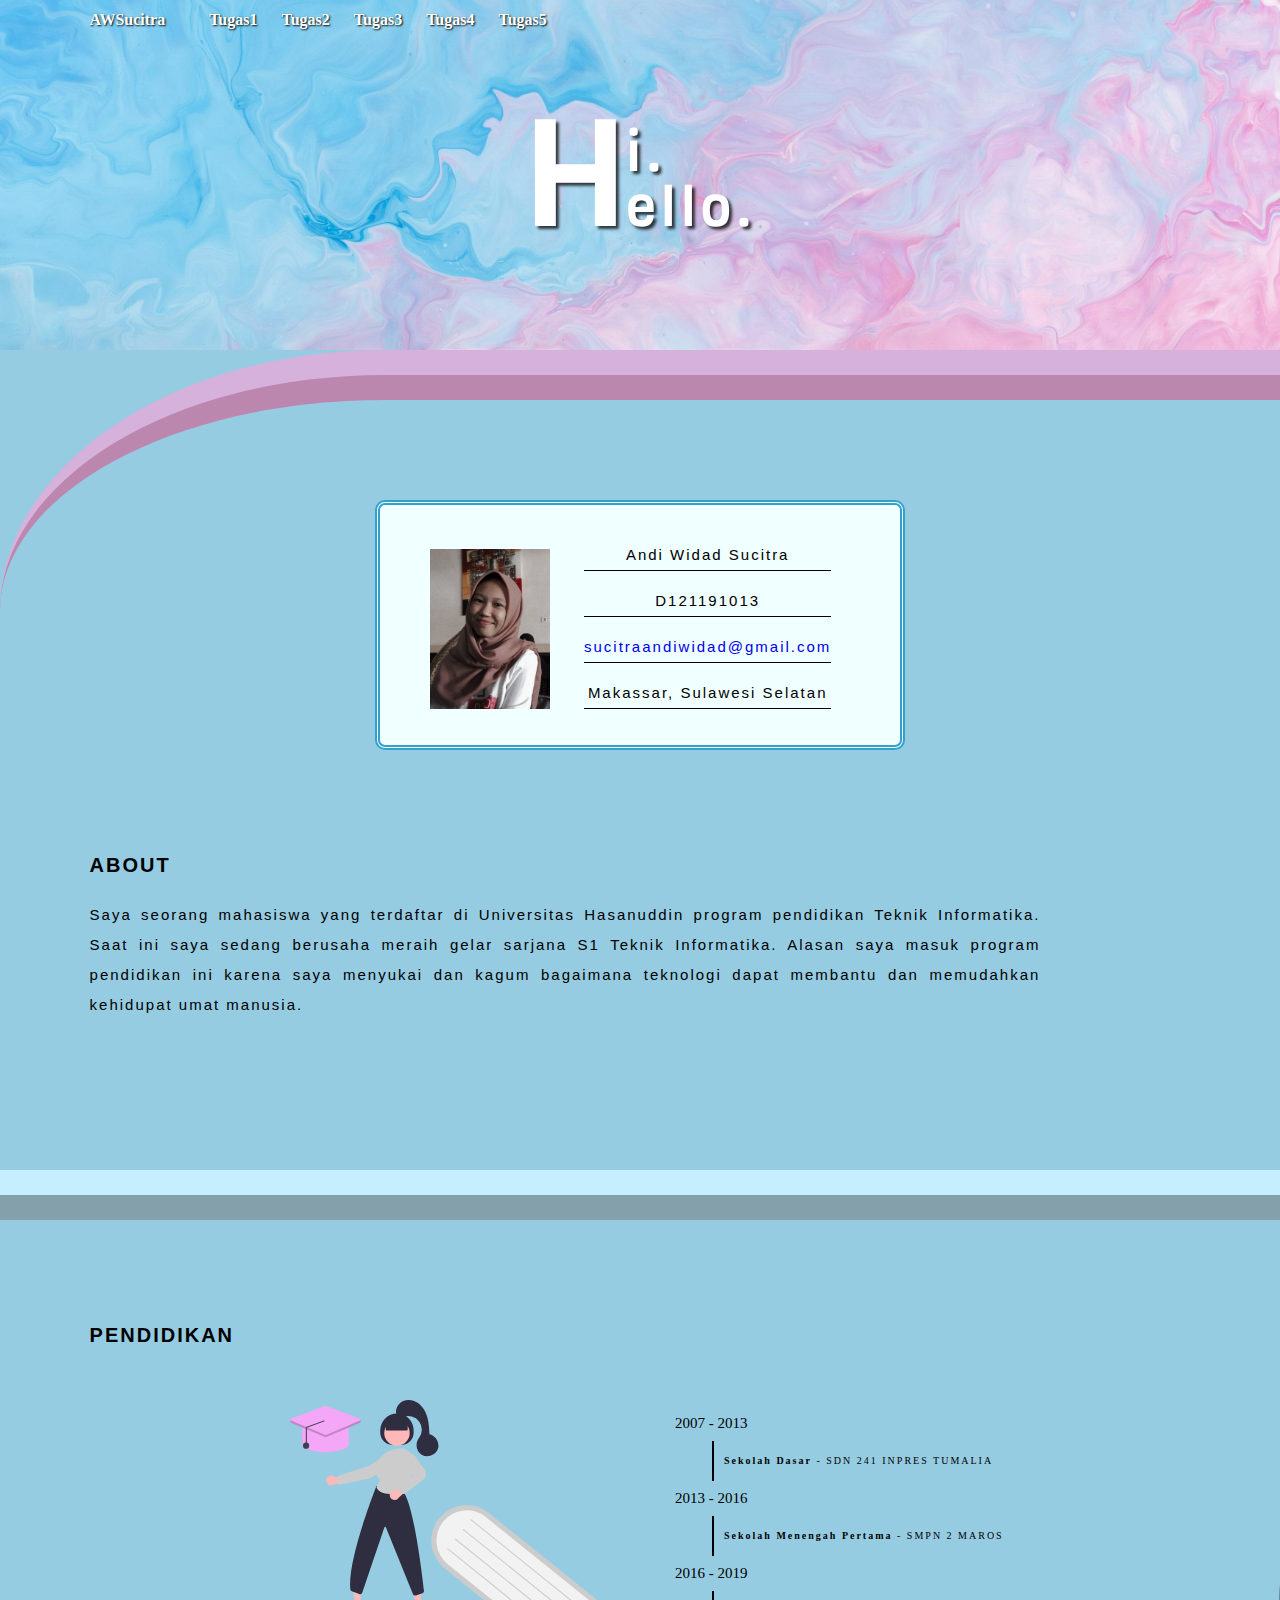
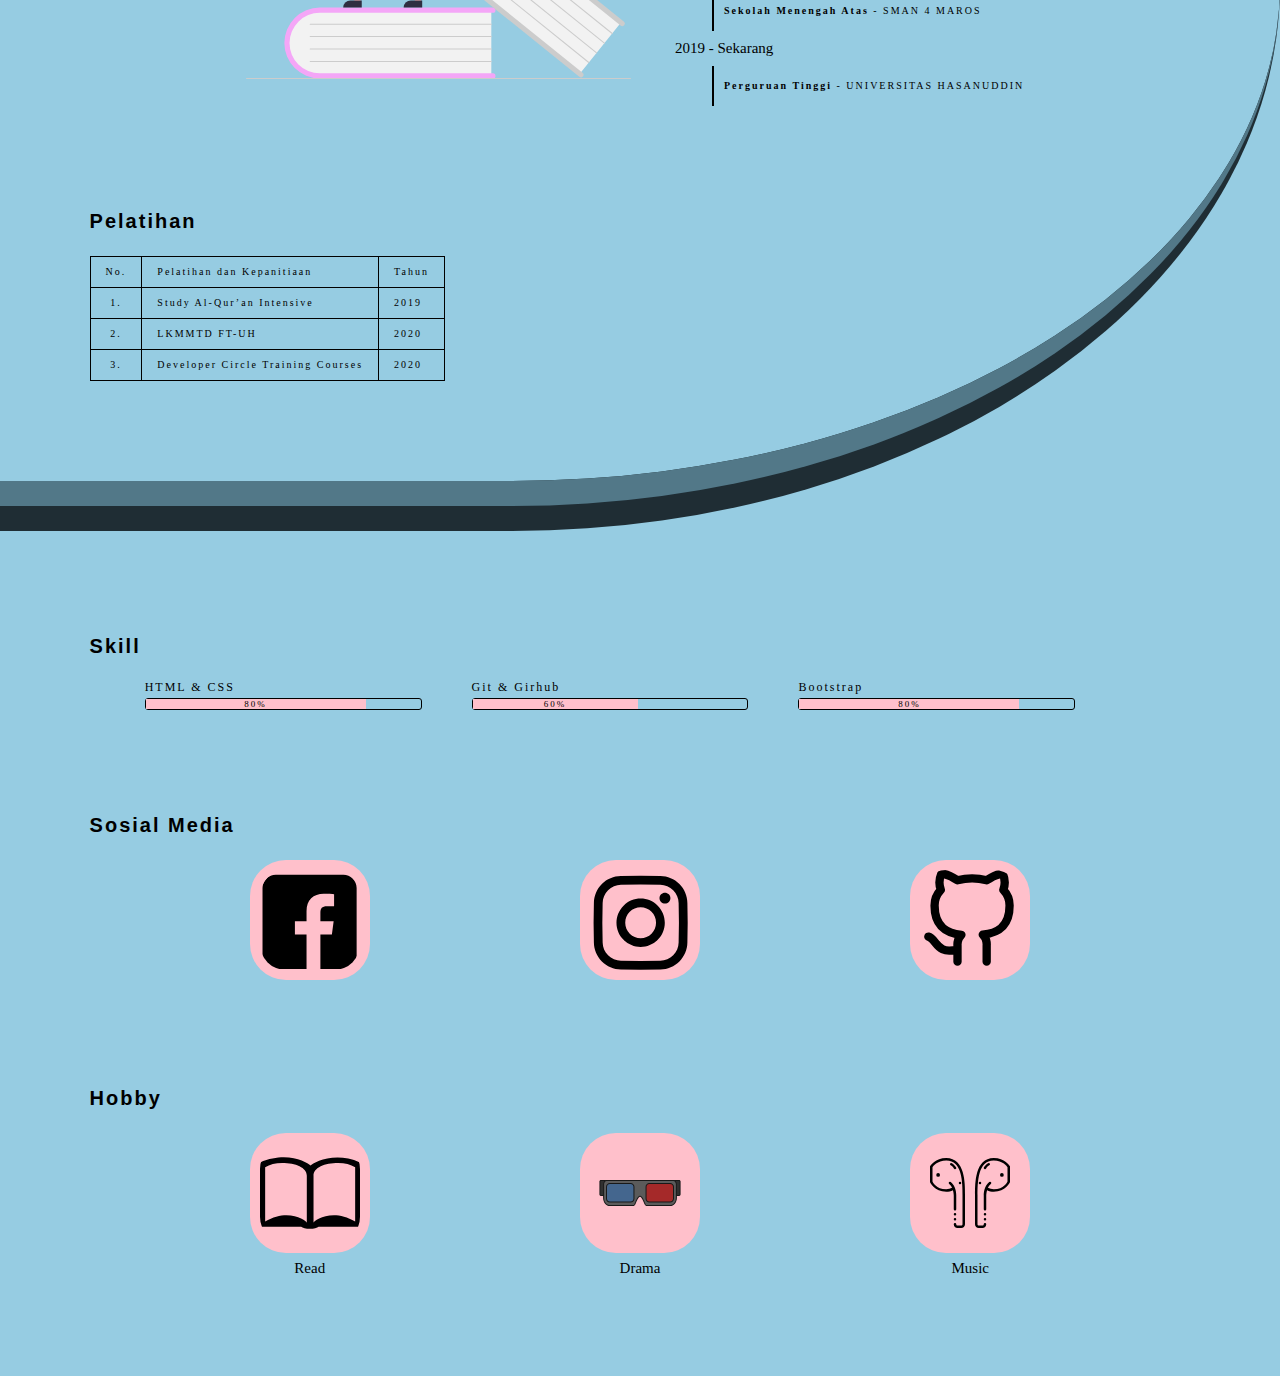
<file: index.html>
<!DOCTYPE html>
<html lang="en">

<head>
    <meta charset="UTF-8">
    <meta name="viewport" content="width=device-width, initial-scale=1.0">
    <title>Profil</title>

    <!-- CSS -->
    <link rel="stylesheet" href="style.css">

    <!-- FONT -->
    <link href="https://fonts.googleapis.com/css2?family=Viga&display=swap" rel="stylesheet">
</head>

<body>
    <!-- Header -->
    <section class="header">
        <div class="navbar container">
            <h1 class="brand">AWSucitra</h1>
            <div class="menu">
                <h1><a href="index.html">Tugas1</a></h1>
                <h1><a href="tugas2.html">Tugas2</a></h1>
                <h1><a href="regis.html">Tugas3</a></h1>
                <h1><a href="covid.html">Tugas4</a></h1>
                <h1><a href="https://widadsucitra.github.io/covid/">Tugas5</a></h1>
            </div>
        </div>
        <div class="jumbotron">
            <div class="greeting">
                <span class="huruf_h">H</span>
                <p class="huruf_i">i. <br> ello. </p>
            </div>

        </div>
    </section>
    <section class="top container">

        <div class="card_name">
            <img src="img/foto.jpg" alt="">
            <table>
                <tr>
                    <td>Andi Widad Sucitra</td>
                </tr>
                <tr>
                    <td>D121191013</td>
                </tr>
                <tr>
                    <td> <a href="mailto:sucitraandiwidad@gmail.com" target="blank">sucitraandiwidad@gmail.com</a> </td>
                </tr>
                <tr>
                    <td>Makassar, Sulawesi Selatan</td>
                </tr>

            </table>
        </div>

        <div class="about">
            <h2>ABOUT</h2>
            <p>Saya seorang mahasiswa yang terdaftar di Universitas Hasanuddin program pendidikan Teknik Informatika. Saat ini saya sedang berusaha meraih gelar sarjana S1 Teknik Informatika. Alasan saya masuk program pendidikan ini karena saya menyukai
                dan kagum bagaimana teknologi dapat membantu dan memudahkan kehidupat umat manusia. </p>
        </div>
    </section>

    <section class="tengah container">
        <div class="pendidikan">
            <h2>PENDIDIKAN</h2>
            <img src="img/education.svg" alt="">
            <div class="pend">
                <h3>2007 - 2013</h3>
                <div class="sekolah">
                    <p> <span>Sekolah Dasar</span> - SDN 241 INPRES TUMALIA </p>
                </div>
                <h3>2013 - 2016</h3>
                <div class="sekolah">
                    <p> <span>Sekolah Menengah Pertama</span> - SMPN 2 MAROS </p>
                </div>
                <h3>2016 - 2019</h3>
                <div class="sekolah">
                    <p> <span>Sekolah Menengah Atas</span> - SMAN 4 MAROS </p>
                </div>
                <h3>2019 - Sekarang</h3>
                <div class="sekolah">
                    <p> <span>Perguruan Tinggi</span> - UNIVERSITAS HASANUDDIN </p>
                </div>
            </div>
        </div>

        <div class="pelatihan">
            <h2>Pelatihan</h2>
            <table>
                <tr>
                    <td>No.</td>
                    <td>Pelatihan dan Kepanitiaan</td>
                    <td>Tahun</td>
                </tr>
                <tr>
                    <td>1.</td>
                    <td>Study Al-Qur’an Intensive </td>
                    <td>2019</td>
                </tr>
                <tr>
                    <td>2.</td>
                    <td>LKMMTD FT-UH</td>
                    <td>2020</td>
                </tr>
                <tr>
                    <td>3.</td>
                    <td>Developer Circle Training Courses</td>
                    <td>2020</td>
                </tr>
            </table>
        </div>
    </section>
    <section class="bottom container">
        <div class="skill">
            <h2>Skill</h2>
            <table>
                <tr>
                    <td>
                        <p>HTML & CSS</p>
                        <div class="html"></div>
                    </td>
                    <td>
                        <p>Git & Girhub</p>
                        <div class="git"></div>
                    </td>
                    <td>
                        <p>Bootstrap</p>
                        <div class="boot"></div>
                    </td>
                </tr>
            </table>
        </div>
        <div class="sosmed">
            <h2>Sosial Media</h2>
            <table>
                <tr>
                    <td>
                        <a href="https://en-gb.facebook.com/andi.w.sucitra"><img src="img/fb.svg" alt=""></a>
                    </td>
                    <td>
                        <a href="https://instagram.com/andiwidadsucitra?igshid=185oa29jnqblo"><img src="img/ig.svg" alt=""></a>
                    </td>
                    <td>
                        <a href="https://github.com/WidadSucitra">
                            <img src="img/github.svg" alt="">
                        </a>
                    </td>
                </tr>
            </table>
        </div>
        <div class="hobby">
            <h2>Hobby</h2>
            <table>
                <tr>
                    <td>
                        <a href="https://www.wattpad.com/story/160580759-himpunan">
                            <img src="img/read.svg" alt="">
                        </a>
                        <p>Read</p>
                    </td>
                    <td>
                        <a href="https://youtu.be/hqUlNL-Q3Fs">
                            <img src="img/movie.svg" alt="">
                        </a>
                        <p>Drama</p>
                    </td>
                    <td>
                        <a href="https://youtu.be/6cbGhLzZpC0">
                            <img src="img/earphone.svg" alt="">
                        </a>
                        <p>Music</p>
                    </td>
                </tr>
            </table>
        </div>
    </section>
</body>

</html>
</file>
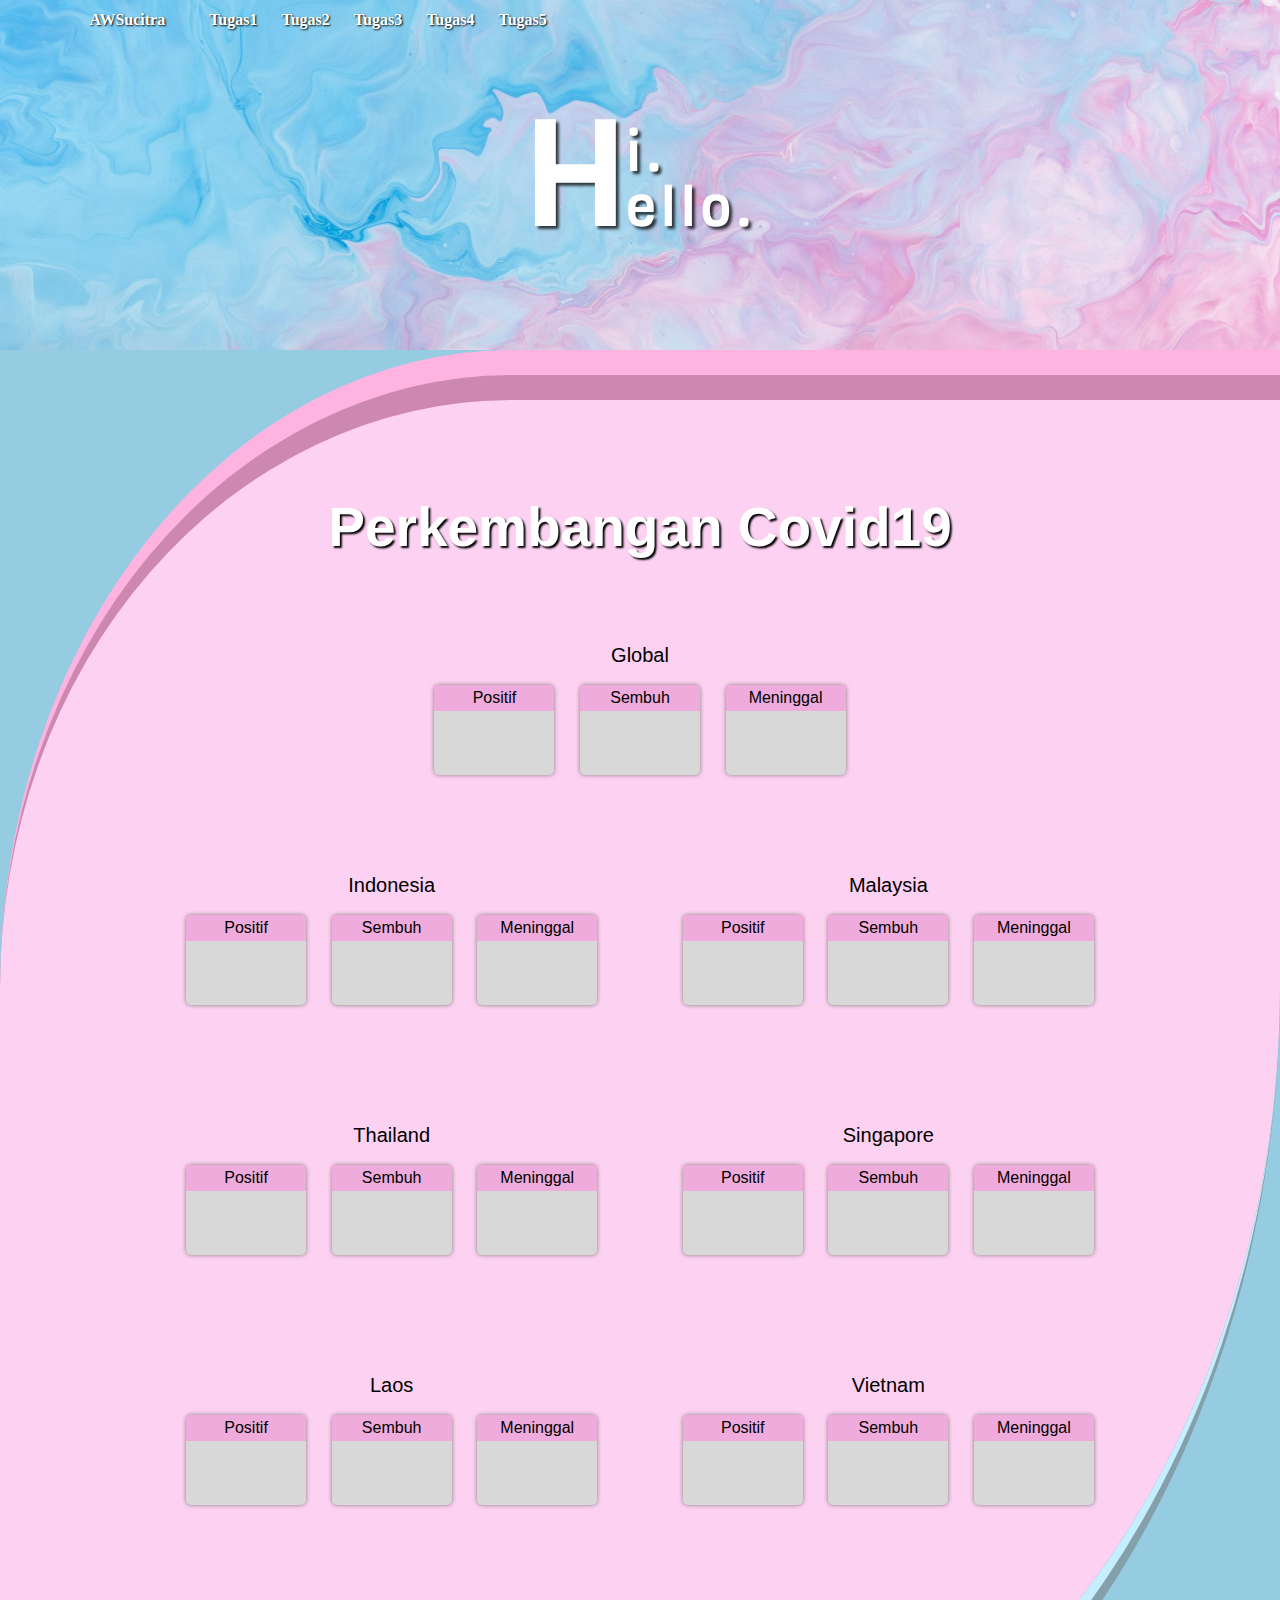
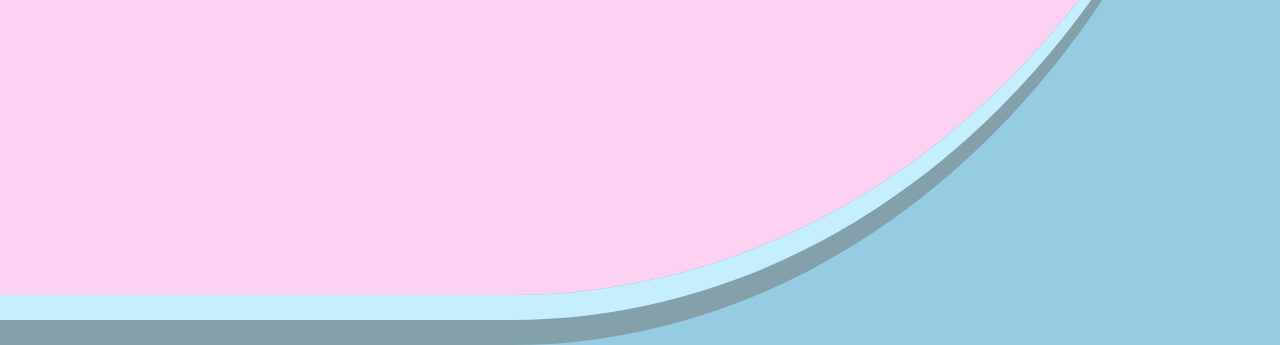
<file: covid.html>
<!DOCTYPE html>
<html lang="en">

<head>
    <meta charset="UTF-8">
    <meta name="viewport" content="width=device-width, initial-scale=1.0">
    <title>Covid19</title>

    <!-- CSS -->
    <link rel="stylesheet" href="regis.css">

    <!-- FONT -->
    <link href="https://fonts.googleapis.com/css2?family=Viga&display=swap" rel="stylesheet">

    <!-- JQuery -->
    <script src="https://code.jquery.com/jquery-3.2.1.min.js"></script>

    <!-- JS -->
    <script src="covid.js"></script>


</head>

<body>
    <!-- Header -->
    <section class="header">
        <div class="navbar container">
            <h1 class="brand">AWSucitra</h1>
            <div class="menu">
                <h1><a href="index.html">Tugas1</a></h1>
                <h1><a href="tugas2.html">Tugas2</a></h1>
                <h1><a href="regis.html">Tugas3</a></h1>
                <h1><a href="covid.html">Tugas4</a></h1>
                <h1><a href="https://widadsucitra.github.io/covid/">Tugas5</a></h1>
            </div>
        </div>
        <div class="jumbotron">
            <div class="greeting">
                <span class="huruf_h">H</span>
                <p class="huruf_i">i. <br> ello. </p>
            </div>
        </div>
    </section>
    <section class="top container covid">
        <div class="judul">
            <h2>Perkembangan Covid19</h2>
            <p id="last-Update"></p>
        </div>
        <div class="global">
            <h2>Global</h2>
            <div class="count">
                <div class="positif">
                    <h3>Positif</h3>
                    <p id="positif"></p>
                </div>
                <div class="sembuh">
                    <h3>Sembuh</h3>
                    <p id="sembuh"></p>
                </div>
                <div class="meninggal">
                    <h3>Meninggal</h3>
                    <p id="meninggal"></p>
                </div>
            </div>
        </div>
        <div class="group">
            <div class="indo negara">
                <h2>Indonesia</h2>
                <div class="count">
                    <div class="positif">
                        <h3>Positif</h3>
                        <p id="positif-indo"></p>
                    </div>
                    <div class="sembuh">
                        <h3>Sembuh</h3>
                        <p id="sembuh-indo"></p>
                    </div>
                    <div class="meninggal">
                        <h3>Meninggal</h3>
                        <p id="meninggal-indo"></p>
                    </div>
                </div>
            </div>
            <div class="malay negara">
                <h2>Malaysia</h2>
                <div class="count">
                    <div class="positif">
                        <h3>Positif</h3>
                        <p id="positif-malay"></p>
                    </div>
                    <div class="sembuh">
                        <h3>Sembuh</h3>
                        <p id="sembuh-malay"></p>
                    </div>
                    <div class="meninggal">
                        <h3>Meninggal</h3>
                        <p id="meninggal-malay"></p>
                    </div>
                </div>
            </div>
        </div>
        <div class="group">
            <div class="thai negara">
                <h2>Thailand</h2>
                <div class="count">
                    <div class="positif">
                        <h3>Positif</h3>
                        <p id="positif-thai"></p>
                    </div>
                    <div class="sembuh">
                        <h3>Sembuh</h3>
                        <p id="sembuh-thai"></p>
                    </div>
                    <div class="meninggal">
                        <h3>Meninggal</h3>
                        <p id="meninggal-thai"></p>
                    </div>
                </div>
            </div>
            <div class="sg negara">
                <h2>Singapore</h2>
                <div class="count">
                    <div class="positif">
                        <h3>Positif</h3>
                        <p id="positif-sg"></p>
                    </div>
                    <div class="sembuh">
                        <h3>Sembuh</h3>
                        <p id="sembuh-sg"></p>
                    </div>
                    <div class="meninggal">
                        <h3>Meninggal</h3>
                        <p id="meninggal-sg"></p>
                    </div>
                </div>
            </div>
        </div>
        <div class="group">
            <div class="laos negara">
                <h2>Laos</h2>
                <div class="count">
                    <div class="positif">
                        <h3>Positif</h3>
                        <p id="positif-laos"></p>
                    </div>
                    <div class="sembuh">
                        <h3>Sembuh</h3>
                        <p id="sembuh-laos"></p>
                    </div>
                    <div class="meninggal">
                        <h3>Meninggal</h3>
                        <p id="meninggal-laos"></p>
                    </div>
                </div>
            </div>
            <div class="vietnam negara">
                <h2>Vietnam</h2>
                <div class="count">
                    <div class="positif">
                        <h3>Positif</h3>
                        <p id="positif-vt"></p>
                    </div>
                    <div class="sembuh">
                        <h3>Sembuh</h3>
                        <p id="sembuh-vt"></p>
                    </div>
                    <div class="meninggal">
                        <h3>Meninggal</h3>
                        <p id="meninggal-vt"></p>
                    </div>
                </div>
            </div>
        </div>
    </section>


</body>

</html>
</file>
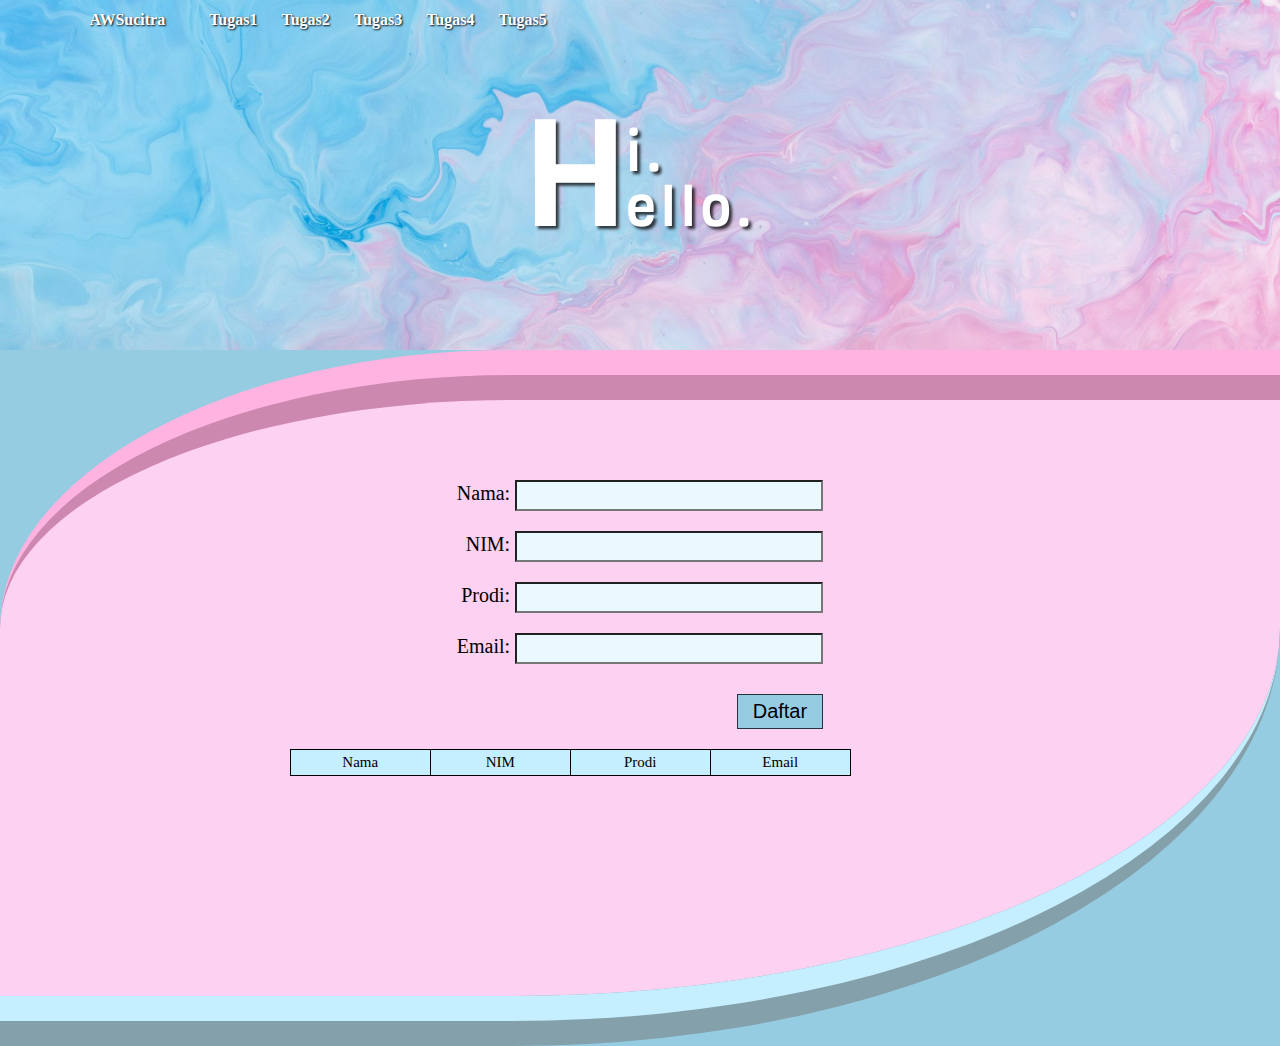
<file: regis.html>
<!DOCTYPE html>
<html lang="en">

<head>
    <meta charset="UTF-8">
    <meta name="viewport" content="width=device-width, initial-scale=1.0">
    <title>Regis</title>

    <!-- CSS -->
    <link rel="stylesheet" href="regis.css">

    <!-- FONT -->
    <link href="https://fonts.googleapis.com/css2?family=Viga&display=swap" rel="stylesheet">


</head>

<body>
    <!-- Header -->
    <section class="header">
        <div class="navbar container">
            <h1 class="brand">AWSucitra</h1>
            <div class="menu">
                <h1><a href="index.html">Tugas1</a></h1>
                <h1><a href="tugas2.html">Tugas2</a></h1>
                <h1><a href="regis.html">Tugas3</a></h1>
                <h1><a href="covid.html">Tugas4</a></h1>
                <h1><a href="https://widadsucitra.github.io/covid/">Tugas5</a></h1>
            </div>
        </div>
        <div class="jumbotron">
            <div class="greeting">
                <span class="huruf_h">H</span>
                <p class="huruf_i">i. <br> ello. </p>
            </div>
        </div>
    </section>

    <section class="top container">
        <form id='form'>

            <table class="isi-data">
                <tr>
                    <td><label for="nama">Nama:</label><label class="Validation-error hide" id="NameValidationError"></label></td>
                    <td><input type="text" id="nama" required></td>
                </tr>
                <tr>
                    <td><label for="nim">NIM:</label></td>
                    <td><input type="text" id="nim" required></td>
                </tr>
                <tr>
                    <td><label for="prodi">Prodi:</label></td>
                    <td><input type="text" id="prodi" required></td>
                </tr>
                <tr>
                    <td><label for="email">Email:</label></td>
                    <td><input type="text" id="email" required></td>
                </tr>
                <tr>
                    <td></td>
                    <td><button id="btnTambah" type="submit">Daftar</button></td>
                </tr>
            </table>
        </form>

        <div class="tabel-data">
            <table class="data">
                <thead>
                    <tr>
                        <th>Nama</th>
                        <th>NIM</th>
                        <th>Prodi</th>
                        <th>Email</th>
                        <th></th>
                    </tr>
                </thead>
                <tbody id="tabel">
                </tbody>
            </table>

        </div>
        <div id='pesan'>
        </div>
    </section>

    <script src="script.js"></script>

</body>

</html>
</file>
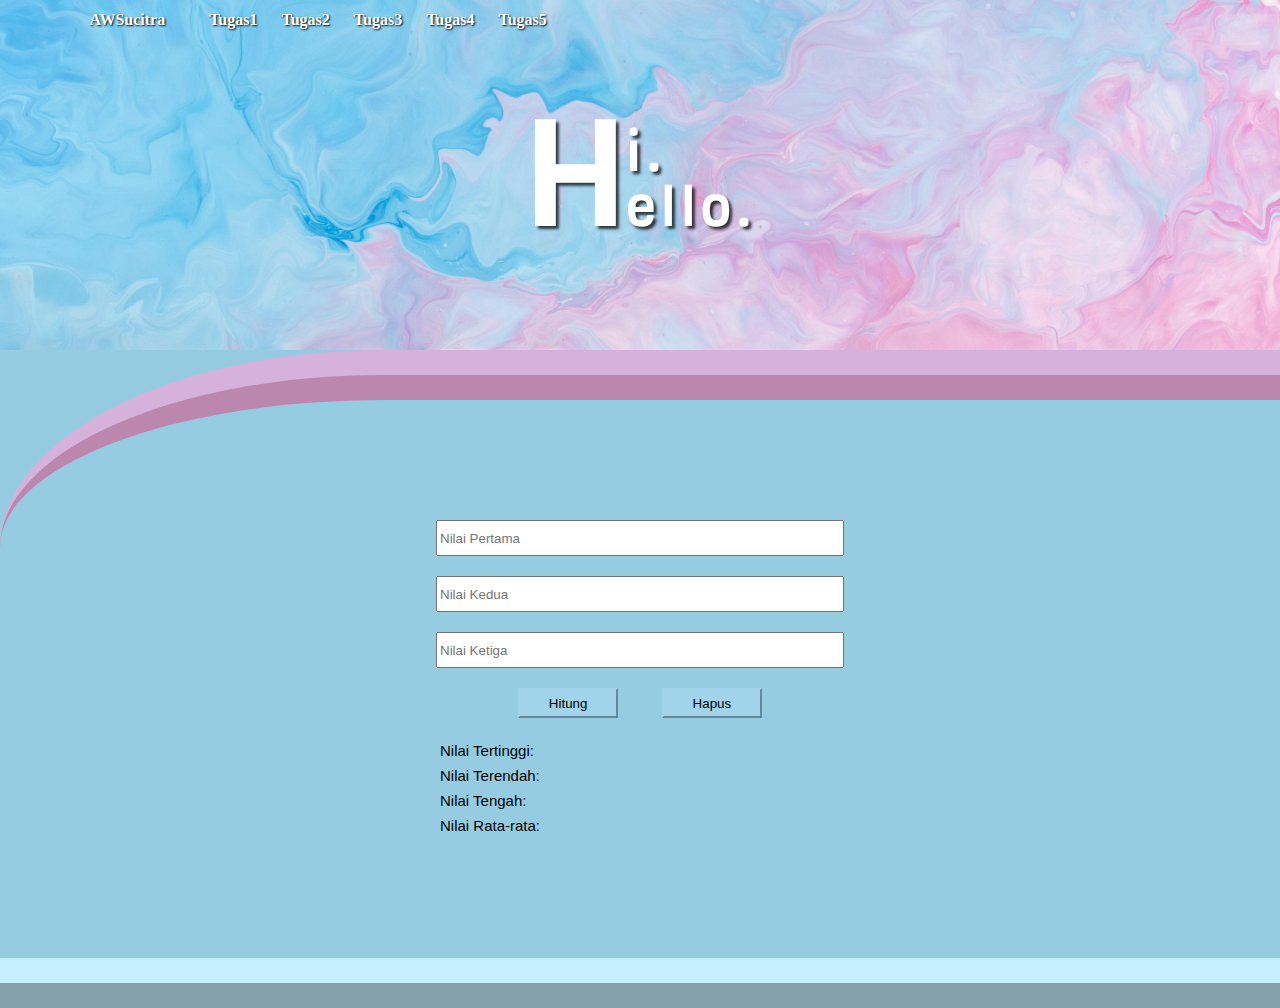
<file: tugas2.html>
<!DOCTYPE html>
<html lang="en">

<head>
    <meta charset="UTF-8">
    <meta name="viewport" content="width=device-width, initial-scale=1.0">
    <title>Hitung</title>

    <!-- CSS -->
    <link rel="stylesheet" href="style.css">

    <!-- FONT -->
    <link href="https://fonts.googleapis.com/css2?family=Viga&display=swap" rel="stylesheet">

    <script src="script.js"></script>
</head>

<body>
    <!-- Header -->
    <section class="header">
        <div class="navbar container">
            <h1 class="brand">AWSucitra</h1>
            <div class="menu">
                <h1><a href="index.html">Tugas1</a></h1>
                <h1><a href="tugas2.html">Tugas2</a></h1>
                <h1><a href="regis.html">Tugas3</a></h1>
                <h1><a href="covid.html">Tugas4</a></h1>
                <h1><a href="https://widadsucitra.github.io/covid/">Tugas5</a></h1>
            </div>
        </div>
        <div class="jumbotron">
            <div class="greeting">
                <span class="huruf_h">H</span>
                <p class="huruf_i">i. <br> ello. </p>
            </div>

        </div>
    </section>

    <section class="top container hitung">
        <form action="">
            <input type="text" id="Nilai1" placeholder="Nilai Pertama">
            <input type="text" id="Nilai2" placeholder="Nilai Kedua">
            <input type="text" id="Nilai3" placeholder="Nilai Ketiga">
        </form>
        <div class="tombol">
            <button onclick="count()">Hitung</button>
            <button onclick="HapusData()">Hapus</button>
        </div>
        <ul class="hasil">
            <li>Nilai Tertinggi: <span class="max"></span> </li>
            <li>Nilai Terendah: <span class="min"></span> </li>
            <li>Nilai Tengah: <span class="median"></span> </li>
            <li>Nilai Rata-rata: <span class="mean"></span></li>
        </ul>


    </section>
</body>

</html>
</file>
<file: style.css>
/* css reset */

html,
body,
div,
span,
applet,
object,
iframe,
h1,
h2,
h3,
h4,
h5,
h6,
p,
blockquote,
pre,
a,
abbr,
acronym,
address,
big,
cite,
code,
del,
dfn,
em,
img,
ins,
kbd,
q,
s,
samp,
small,
strike,
strong,
sub,
sup,
tt,
var,
b,
u,
i,
center,
dl,
dt,
dd,
ol,
ul,
li,
fieldset,
form,
label,
legend,
table,
caption,
tbody,
tfoot,
thead,
tr,
th,
td,
article,
aside,
canvas,
details,
embed,
figure,
figcaption,
footer,
header,
hgroup,
menu,
nav,
output,
ruby,
section,
summary,
time,
mark,
audio,
video {
    margin: 0;
    padding: 0;
    border: 0;
    font-size: 100%;
    font: inherit;
    vertical-align: baseline;
}


/* HTML5 display-role reset for older browsers */

article,
aside,
details,
figcaption,
figure,
footer,
header,
hgroup,
menu,
nav,
section {
    display: block;
}

body {
    line-height: 1;
}

ol,
ul {
    list-style: none;
}

blockquote,
q {
    quotes: none;
}

blockquote:before,
blockquote:after,
q:before,
q:after {
    content: '';
    content: none;
}

table {
    border-collapse: collapse;
    border-spacing: 0;
}


/* STYLE */

body {
    background-color: #96cce2;
}

.header .navbar .brand,
.menu h1,
.menu,
.h1 {
    display: inline-block;
}

.navbar {
    background-color: transparent;
    width: 100%;
    height: 40px;
    line-height: 40px;
    padding-left: 35px;
    box-sizing: border-box;
    color: rgb(255, 255, 255);
    text-shadow: 1px 1px 2px rgb(0, 0, 0);
    font-weight: bold;
}

.navbar a {
    text-decoration: none;
    color: rgb(255, 255, 255);
    text-shadow: 1px 1px 2px rgb(0, 0, 0);
    font-weight: bold;
    margin: 0 10px;
}

.navbar .menu {
    margin-left: 30px;
}

.jumbotron {
    margin-top: -40px;
    background-size: cover;
    height: 250px;
    background-image: url(img/pawel-czerwinski-Qiy4hr18aGs-unsplash\ \(1\)\ \(1\).jpg);
    background-position-y: 60%;
    background-repeat: no-repeat;
}

.jumbotron .greeting {
    margin: auto;
    padding-top: 100px;
    width: fit-content;
    font-family: 'Viga', sans-serif;
    color: white;
    text-shadow: 3px 3px 3px rgba(0, 0, 0, 0.747);
    text-align: left;
    word-spacing: 10px;
    letter-spacing: 5px;
}

.jumbotron .greeting .huruf_h {
    font-size: 100px;
}

.jumbotron .greeting .huruf_i {
    display: inline-block;
    font-size: 35px;
    margin-left: -25px;
}

.container {
    padding: 0 7%;
}

section.top,
section.tengah,
section.bottom {
    padding-top: 100px;
}

section.tengah {
    border-bottom-right-radius: 60%;
    border-bottom: 50px ridge #527888;
}

.card_name {
    width: fit-content;
    height: 300px;
    margin: auto;
    box-sizing: border-box;
    border: thick double #32a1ce;
    border-radius: 10px;
    padding: 20px;
    background-color: azure;
    box-sizing: border-box;
    padding-bottom: 70px;
}

.card_name img {
    height: 50%;
    margin: 0 25%;
}

.card_name table,
.pendidikan img,
.pendidikan .pend {
    display: block;
}

h2 {
    font-size: 20px;
    font-weight: bold;
    width: fit-content;
}

h2,
.card_name td,
.about p {
    font-family: Arial, Helvetica, sans-serif;
    color: black;
    line-height: 20px;
    letter-spacing: 2px;
}

.card_name td {
    text-align: center;
    padding-top: 15px;
    font-weight: 200;
    font-size: 10px;
    border-bottom: solid 1px black;
}

.card_name td a {
    text-decoration: none;
    cursor: pointer;
}

.about {
    box-sizing: border-box;
    margin: 50px 0;
    padding-right: 70px;
}

.about p {
    text-align: justify;
    margin: 20px 0 50px;
    font-size: 9px;
}

.pendidikan .pend {
    margin: 50px 0 100px;
}

.pendidikan h3 {
    font-size: 15px;
    padding-top: 10px;
}

.pendidikan img {
    width: 75%;
    padding-top: 50px;
    margin: auto;
}

.pendidikan span {
    font-weight: bold;
}

.pendidikan p {
    font-size: 10px;
    line-height: 20px;
    margin: 10px 0 0 37px;
    padding: 7px;
    border-left: solid 2px black;
}

.pendidikan p,
.pelatihan td,
.skill td {
    letter-spacing: 2px;
}

.pelatihan table {
    width: 100px;
    margin: 20px 0 100px;
}

.pelatihan td {
    border: solid 1px black;
    font-size: 10px;
    padding: 6px 8px;
}

.pelatihan td:first-child {
    text-align: center;
}

.skill table,
.sosmed table,
.hobby table {
    width: 90%;
    margin: 20px auto 100px;
    text-align: left;
    box-sizing: border-box;
}

.skill table td {
    display: block;
    font-size: 12px;
}

.skill table div {
    margin: 5px 0 10px 0;
    border: solid 1px black;
    height: 10px;
    border-radius: 3px;
}

.skill table div::after {
    font-size: xx-small;
    text-align: center;
    line-height: 10px;
    display: block;
    height: 100%;
    background-color: rgb(255 192 203);
}

.skill table div.html::after {
    content: '80%';
    width: 80%;
}

.skill table div.git::after {
    content: '60%';
    width: 60%;
}

.skill table div.boot::after {
    content: '80%';
    width: 80%;
}

.sosmed img,
.hobby img {
    height: 30px;
    padding: 10px;
    background-color: pink;
    border-radius: 30%;
    cursor: pointer;
}

.sosmed table td,
.hobby table td {
    text-align: center;
}

.hobby table td p {
    font-size: 10px;
    padding-top: 5px
}


/* TUGAS2.HTML */

.hitung {
    padding-bottom: 100px;
    font-size: 13px;
}

.top form input {
    display: block;
    margin: 20px auto;
    width: 200px;
    height: 30px;
}

.top .tombol {
    width: fit-content;
    margin: 0 auto;
}

.top button {
    margin: 0 20px;
    width: 60px;
    height: 30px;
    background-color: #a1d3ea;
    border-color: #a1d3ea;
}

.hasil {
    width: 200px;
    margin: 20px auto;
}

.hasil li {
    line-height: 25px;
    font-family: sans-serif;
}

@media screen and (min-width: 760px) {
    .jumbotron {
        height: 350px;
    }
    .jumbotron .greeting .huruf_h {
        font-size: 150px;
    }
    .jumbotron .greeting .huruf_i {
        font-size: 55px;
    }
    section.top {
        border-top-left-radius: 30%;
        border-top: 50px ridge rgba(255, 158, 215, 0.6);
        border-bottom: 50px ridge #c5eeff;
    }
    .card_name {
        width: 530px;
        height: 250px;
        padding: 20px;
    }
    .card_name img {
        height: 80%;
        margin: 0 30px;
    }
    .card_name table,
    .pendidikan img,
    .pendidikan .pend {
        display: inline-block;
    }
    h2,
    .card_name td,
    .about p {
        line-height: 30px;
    }
    .card_name td {
        font-size: 15px;
    }
    .card_name td a {
        text-decoration: none;
        cursor: pointer;
    }
    .about {
        padding: 50px 0;
        padding-right: 150px;
    }
    .about p {
        font-size: 15px;
    }
    .pendidikan .pend {
        width: 40%;
        margin-top: 30px;
        padding-left: 40px;
        margin-bottom: 100px;
    }
    .pendidikan img {
        width: 45%;
        padding-bottom: 100px;
    }
    .pendidikan p {
        padding: 10px;
    }
    .pelatihan table {
        width: fit-content;
    }
    .pelatihan td {
        padding: 10px 15px;
    }
    .skill table td {
        display: inline-block;
        width: 33%;
    }
    .skill table div {
        margin: 5px 50px 0 0;
    }
    .sosmed img,
    .hobby img {
        height: 100px;
    }
    .sosmed table td,
    .hobby table td {
        text-align: center;
    }
    .hobby table td p {
        font-size: 15px;
        padding-top: 5px
    }
    /* TUGAS2.HTML */
    .hitung {
        font-size: 15px;
    }
    .top form input {
        width: 400px;
    }
    .top button {
        width: 100px;
    }
    .hasil {
        width: 400px;
    }
}

@media screen and (min-width: 1000px) {
    .jumbotron {
        height: 350px;
    }
    .jumbotron .greeting .huruf_h {
        font-size: 150px;
    }
    .jumbotron .greeting .huruf_i {
        font-size: 55px;
    }
    section.top {
        border-top-left-radius: 30%;
        border-top: 50px ridge rgba(255, 158, 215, 0.6);
        border-bottom: 50px ridge #c5eeff;
    }
    .card_name {
        width: 530px;
        height: 250px;
        padding: 20px;
    }
    .card_name img {
        height: 80%;
        margin: 0 30px;
    }
    .card_name table,
    .pendidikan img,
    .pendidikan .pend {
        display: inline-block;
    }
    h2,
    .card_name td,
    .about p {
        line-height: 30px;
    }
    .card_name td {
        font-size: 15px;
    }
    .card_name td a {
        text-decoration: none;
        cursor: pointer;
    }
    .about {
        padding: 50px 0;
        padding-right: 150px;
    }
    .about p {
        font-size: 15px;
    }
    .pendidikan {
        text-align: center;
    }
    .pendidikan .pend {
        width: fit-content;
        margin-top: 30px;
        padding-left: 40px;
        margin-bottom: 100px;
        text-align: left;
    }
    .pendidikan img {
        width: 35%;
        padding-bottom: 10px;
    }
    .pendidikan p {
        padding: 10px;
    }
    .pelatihan table {
        width: fit-content;
    }
    .pelatihan td {
        padding: 10px 15px;
    }
    .skill table td {
        display: inline-block;
        width: 33%;
    }
    .skill table div {
        margin: 5px 50px 0 0;
    }
    .sosmed img,
    .hobby img {
        height: 100px;
    }
    .sosmed table td,
    .hobby table td {
        text-align: center;
    }
    .hobby table td p {
        font-size: 15px;
        padding-top: 5px
    }
}

@media screen and (min-width: 1300px) {
    .jumbotron {
        height: 350px;
    }
    .jumbotron .greeting .huruf_h {
        font-size: 150px;
    }
    .jumbotron .greeting .huruf_i {
        font-size: 55px;
    }
    section.top {
        border-top-left-radius: 30%;
        border-top: 50px ridge rgba(255, 158, 215, 0.6);
        border-bottom: 50px ridge #c5eeff;
    }
    .card_name {
        width: 530px;
        height: 250px;
        padding: 20px;
    }
    .card_name img {
        height: 80%;
        margin: 0 30px;
    }
    .card_name table,
    .pendidikan img,
    .pendidikan .pend {
        display: inline-block;
    }
    h2 {
        width: 100%;
        font-size: 30px;
    }
    h2,
    .card_name td,
    .about p {
        line-height: 30px;
    }
    .card_name td {
        font-size: 15px;
    }
    .card_name td a {
        text-decoration: none;
        cursor: pointer;
    }
    .about {
        padding: 50px 0;
        padding-right: 150px;
    }
    .about p {
        font-size: 15px;
    }
    .pendidikan {
        text-align: center;
    }
    .pendidikan .pend {
        width: fit-content;
        margin-top: 30px;
        padding-left: 40px;
        margin-bottom: 100px;
        text-align: left;
    }
    .pendidikan .pend td {
        font-size: 30px;
    }
    .pendidikan img {
        width: 30%;
        padding-bottom: 10px;
    }
    .pendidikan p {
        padding: 10px;
        font-size: 15px;
    }
    .pelatihan table {
        width: fit-content;
    }
    .pelatihan td {
        padding: 10px 15px;
        font-size: 15px
    }
    .skill table td {
        display: inline-block;
        width: 33%;
        font-size: 15px;
    }
    .skill table div {
        margin: 5px 50px 0 0;
    }
    .sosmed img,
    .hobby img {
        height: 100px;
    }
    .sosmed table td,
    .hobby table td {
        text-align: center;
    }
    .hobby table td p {
        font-size: 20px;
        padding-top: 13px
    }
}
</file>
<file: regis.css>
/* css reset */

html,
body,
div,
span,
applet,
object,
iframe,
h1,
h2,
h3,
h4,
h5,
h6,
p,
blockquote,
pre,
a,
abbr,
acronym,
address,
big,
cite,
code,
del,
dfn,
em,
img,
ins,
kbd,
q,
s,
samp,
small,
strike,
strong,
sub,
sup,
tt,
var,
b,
u,
i,
center,
dl,
dt,
dd,
ol,
ul,
li,
fieldset,
form,
label,
legend,
table,
caption,
tbody,
tfoot,
thead,
tr,
th,
td,
article,
aside,
canvas,
details,
embed,
figure,
figcaption,
footer,
header,
hgroup,
menu,
nav,
output,
ruby,
section,
summary,
time,
mark,
audio,
video {
    margin: 0;
    padding: 0;
    border: 0;
    font-size: 100%;
    font: inherit;
    vertical-align: baseline;
}


/* HTML5 display-role reset for older browsers */

article,
aside,
details,
figcaption,
figure,
footer,
header,
hgroup,
menu,
nav,
section {
    display: block;
}

body {
    line-height: 1;
}

ol,
ul {
    list-style: none;
}

blockquote,
q {
    quotes: none;
}

blockquote:before,
blockquote:after,
q:before,
q:after {
    content: '';
    content: none;
}

table {
    border-collapse: collapse;
    border-spacing: 0;
}


/* STYLE */

body {
    background-color: #96cce2;
}

.header .navbar .brand,
.menu h1,
.menu,
.h1 {
    display: inline-block;
}

.navbar {
    background-color: transparent;
    width: 100%;
    height: 40px;
    line-height: 40px;
    padding-left: 35px;
    box-sizing: border-box;
    color: rgb(255, 255, 255);
    text-shadow: 1px 1px 2px rgb(0, 0, 0);
    font-weight: bold;
}

.navbar a {
    text-decoration: none;
    color: rgb(255, 255, 255);
    text-shadow: 1px 1px 2px rgb(0, 0, 0);
    font-weight: bold;
    margin: 0 10px;
}

.navbar .menu {
    margin-left: 30px;
}

.jumbotron {
    margin-top: -40px;
    background-size: cover;
    height: 250px;
    background-image: url(img/pawel-czerwinski-Qiy4hr18aGs-unsplash\ \(1\)\ \(1\).jpg);
    background-position-y: 60%;
    background-repeat: no-repeat;
}

.jumbotron .greeting {
    margin: auto;
    padding-top: 100px;
    width: fit-content;
    font-family: 'Viga', sans-serif;
    color: white;
    text-shadow: 3px 3px 3px rgba(0, 0, 0, 0.747);
    text-align: left;
    word-spacing: 10px;
    letter-spacing: 5px;
}

.jumbotron .greeting .huruf_h {
    font-size: 100px;
}

.jumbotron .greeting .huruf_i {
    display: inline-block;
    font-size: 35px;
    margin-left: -25px;
}

section.top {
    background-color: rgb(252, 209, 241);
    border-top: 50px ridge rgba(255, 158, 215, 0.6);
    border-bottom: 50px ridge #c5eeff;
    padding-top: 50px;
    padding-bottom: 200px;
    font-size: 12px;
}

.container {
    padding: 0 7%;
}

.top table {
    width: fit-content;
    margin: 20px auto;
}

.top .isi-data input {
    margin: 10px 0;
    width: 170px;
    height: 15px;
    background-color: #eaf9ff;
}

.top tr td:first-child {
    text-align: right;
    padding-right: 5px;
}

.top .isi-data td:last-child {
    text-align: right;
}

.top .isi-data button {
    font-size: 10px;
    margin-top: 20px;
    background-color: #96cce2;
    border: solid 1px #24353b;
    padding: 3px 8px;
}

.top .table-data {
    margin-left: 60px;
}

.top thead {
    background-color: #c5eeff;
}

.top .data thead th:last-child {
    background-color: #fcd1f1;
    border: none;
    text-align: left;
}

.top table.data td,
.top table.data th {
    font-size: 7px;
    border: solid black 1px;
    width: 60px;
    box-sizing: border-box;
    padding: 5px;
    text-align: center;
}

.top table.data td:last-child {
    text-align: left;
    border: none;
}


/* COVID STYLE */

section.covid.container {
    padding-bottom: 150px;
}

.top .group,
.top .global,
.top .judul {
    width: fit-content;
    margin: auto;
    font-family: arial;
    text-align: center;
}

.top .judul {
    font-weight: bold;
    font-size: 25px;
    color: white;
    text-shadow: 2px 2px 2px black;
    margin-bottom: 90px;
}

.top .judul p {
    font-size: 17px;
    margin-top: 10px;
}

.top .negara {
    display: inline-block;
    margin: 10px;
    margin-top: 60px;
    border-radius: 5px;
    padding: 20px 0 10px;
}

.top .count {
    width: fit-content;
}

.top .count div {
    border-radius: 5px;
    /*     padding: 10px; */
    box-sizing: border-box;
    width: 70px;
    background-color: #d8d8d8;
    display: inline-block;
    height: 50px;
    font-size: 9px;
    text-align: center;
    box-shadow: 0 0 4px #827c7c;
    /*     border: 1px solid black; */
    margin: 5px;
}

.top div.count h3 {
    background-color: #efabdb;
    padding: 5px;
}

.top .count h2 {
    margin-bottom: 5px;
    font-size: 17px;
}

.top .count p {
    font-size: 12px;
    margin-top: 10px;
    font-weight: bold;
    color: rgb(15, 65, 112);
}

@media screen and (min-width: 460px) {
    .top .count div {
        width: 100px;
        margin: 10px;
    }
}

@media screen and (min-width: 760px) {
    .jumbotron {
        height: 350px;
    }
    .jumbotron .greeting .huruf_h {
        font-size: 150px;
    }
    .jumbotron .greeting .huruf_i {
        font-size: 55px;
    }
    section.top {
        border-top-left-radius: 30%;
        border-bottom-right-radius: 30%;
        border-top: 50px ridge rgba(255, 158, 215, 0.6);
        border-bottom: 50px ridge #c5eeff;
        font-size: 18px;
    }
    .top .isi-data input {
        width: 300px;
        height: 25px;
    }
    .top .isi-data button {
        font-size: 15px;
        padding: 5px 15px;
    }
    .top .table-data {
        margin-left: 140px;
    }
    .top thead td:last-child {
        background-color: #fcd1f1;
        /* display: none; */
    }
    .top table.data td,
    .top table.data th {
        font-size: 12px;
        width: 140px;
    }
    /* COVID STYLE */
    .top .judul {
        font-size: 50px;
        margin-top: 50px;
    }
    .top .judul p {
        font-size: 37px;
        margin-top: 14px;
    }
    .top .negara {
        display: block;
    }
    .top .count {
        padding: 10px;
    }
    .top .count div {
        width: 170px;
        height: 90px;
        font-size: 16px;
    }
    .top .count h2 {
        font-size: 25px;
    }
    .top .count p {
        font-size: 25px;
        margin-top: 20px;
        font-weight: bold;
        color: rgb(15, 65, 112);
    }
}

@media screen and (min-width: 1000px) {
    .jumbotron {
        height: 350px;
    }
    .jumbotron .greeting .huruf_h {
        font-size: 150px;
    }
    .jumbotron .greeting .huruf_i {
        font-size: 55px;
    }
    section.top {
        border-top-left-radius: 40%;
        border-bottom-right-radius: 60%;
        border-top: 50px ridge rgba(255, 158, 215, 0.6);
        border-bottom: 50px ridge #c5eeff;
        font-size: 20px;
    }
    .top .isi-data button {
        font-size: 20px;
    }
    .top table.data td,
    .top table.data th {
        font-size: 15px;
    }
    /* COVID STYLE */
    section.covid.container {
        padding-bottom: 350px;
    }
    .top .judul {
        font-size: 55px;
        margin-top: 50px;
    }
    .top .judul p {
        font-size: 37px;
        margin-top: 20px;
    }
    .top .negara {
        display: inline-block;
        padding: 20px 10px 10px;
    }
    .top .count div {
        width: 120px;
    }
    .top .count h2 {
        font-size: 30px;
    }
    .top .count p {
        font-size: 20px;
        margin-top: 20px;
        font-weight: bold;
        color: rgb(15, 65, 112);
    }
}

@media screen and (min-width: 1300px) {
    .jumbotron {
        height: 350px;
    }
    .jumbotron .greeting .huruf_h {
        font-size: 150px;
    }
    .jumbotron .greeting .huruf_i {
        font-size: 55px;
    }
    section.top {
        border-top-left-radius: 30%;
        border-top: 50px ridge rgba(255, 158, 215, 0.6);
        border-bottom: 50px ridge #c5eeff;
        font-size: 25px;
    }
    .top .isi-data input {
        width: 350px;
        height: 30px;
    }
    .top .isi-data button {
        font-size: 20px;
    }
    .top .table-data {
        margin-left: 190px;
    }
    .top thead td:last-child {
        background-color: #fcd1f1;
        /* display: none; */
    }
    .top table.data td,
    .top table.data th {
        font-size: 20px;
        width: 190px;
    }
    /* COVID STYLE */
    section.covid.container {
        padding-bottom: 350px;
    }
    .top .judul {
        font-size: 70px;
        margin-top: 50px;
    }
    .top .judul p {
        font-size: 47px;
    }
    .top .negara {
        display: inline-block;
        padding: 20px 10px 10px;
    }
    .top .count div {
        width: 150px;
    }
    .top .count h2 {
        font-size: 30px;
    }
}
</file>
